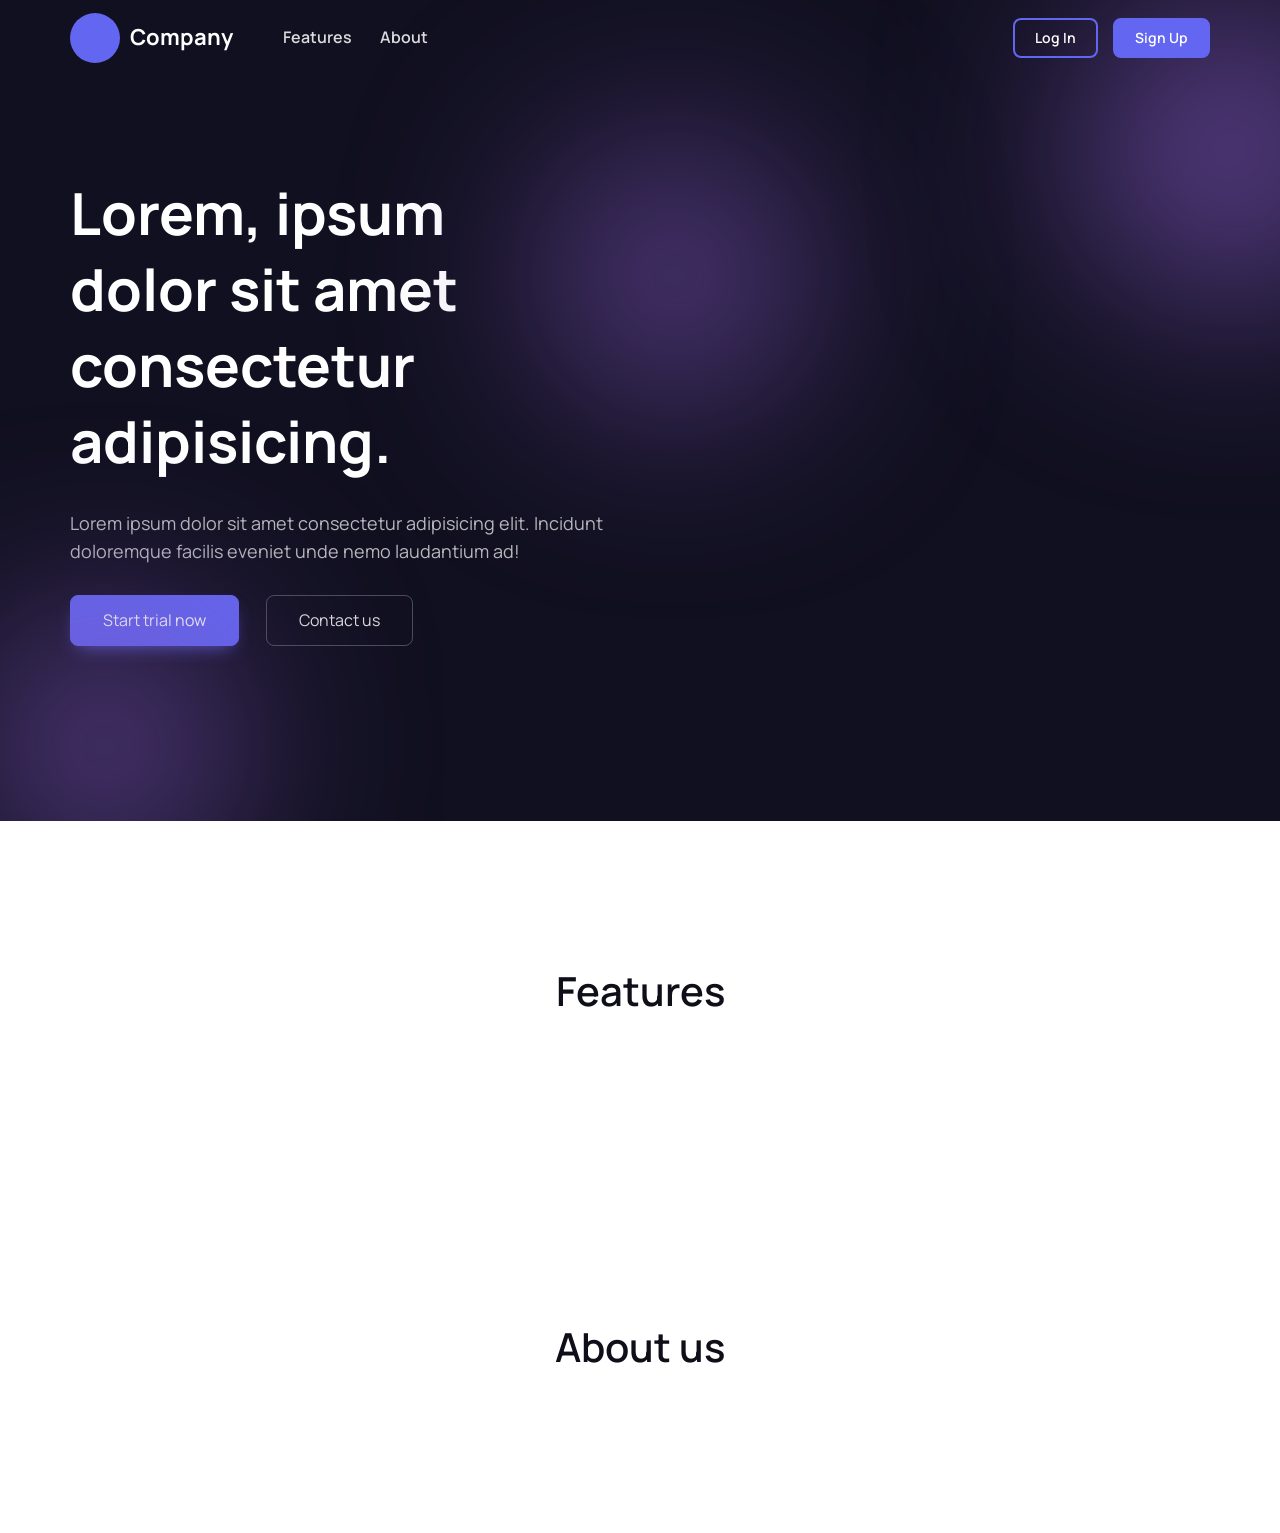
<file: index.html>
<!DOCTYPE html>
<html lang="en">

<head>
    <meta charset="UTF-8">
    <meta http-equiv="X-UA-Compatible" content="IE=edge">
    <meta name="viewport" content="width=device-width, initial-scale=1.0">
    <title>Project -landing</title>
    <link rel="stylesheet" href="https://cdnjs.cloudflare.com/ajax/libs/modern-normalize/1.1.0/modern-normalize.min.css?_v=20220617164234"
        integrity="sha512-wpPYUAdjBVSE4KJnH1VR1HeZfpl1ub8YT/NKx4PuQ5NmX2tKuGu6U/JRp5y+Y8XG2tV+wKQpNHVUX03MfMFn9Q=="
        crossorigin="anonymous" referrerpolicy="no-referrer" />
    <link rel="stylesheet" href="css/style.min.css?_v=20220617164234">
</head>

<body>

    <header class="header">
        <div class="container">
            <a class="logo" href="/">
                <div class="logo__img"></div>
                <div class="logo__name">Company</div>
            </a>

            <nav class="header-nav">
                <ul class="header-nav__list">
                    <li class="header-nav__list-item">
                        <a href="#features" class="header-nav__link" data-link>Features</a>
                    </li>
                    <li class="header-nav__list-item">
                        <a href="#about" class="header-nav__link" data-link>About</a>
                    </li>
                </ul>
            </nav>

            <div class="login-box">
                <button class="login-btn" type="button">Log In</button>
                <button class="login-btn signup-btn" type="button">Sign Up</button>
            </div>
        </div>
    </header>
    <section class="hero">
        <div class="container">
            <h1 class="hero__title">Lorem, ipsum dolor sit amet consectetur adipisicing.</h1>
            <p class="hero__text">Lorem ipsum dolor sit amet consectetur adipisicing elit. Incidunt doloremque facilis
                eveniet unde nemo laudantium ad!</p>
            <button class="btn btn--accent" type="button">Start trial now</button>
            <button class="btn" type="button">Contact us</button>
        </div>
        <div class="bg-hero bg-1"></div>
        <div class="bg-hero bg-2"></div>
        <div class="bg-hero bg-3"></div>
    </section>

    <section class="features section" id="features">
        <div class="container">
            <h2 class="title">Features</h2>
        </div>
    </section>
    <section class="about section" id="about">
        <div class="container">
            <h2 class="title">About us</h2>
        </div>
    </section>
    <script src="js/app.min.js?_v=20220617164234"></script>
</body>

</html>
</file>
<file: css/style.min.css>
@import url('https://fonts.googleapis.com/css2?family=Manrope:wght@200; 300;400;500;600;700;800&display=swap');*,::after,::before{-webkit-box-sizing:border-box;box-sizing:border-box;padding:0;margin:0}img{display:block}ol,ul{list-style:none}a{text-decoration:none}button{border:none;outline:0;cursor:pointer}body{font-family:Manrope,sans-serif;font-size:14px;font-weight:400}body.is-blocked{overflow:hidden}.container{width:100%;padding:0 10px}.section{padding:150px 0}.section .title{text-align:center;color:#0f0f19;font-size:40px;font-weight:600;line-height:1;margin-bottom:16px}.btn{border-radius:8px;border:1px solid rgba(255,255,255,.25);font-size:16px;line-height:25px;color:rgba(255,255,255,.85);padding:12px 32px;background-color:transparent;-webkit-transition:background-color 250ms,border 250ms,color 250ms;-o-transition:background-color 250ms,border 250ms,color 250ms;transition:background-color 250ms,border 250ms,color 250ms}.btn:hover{background-color:#fff;color:#33354d;border:1px solid #e2e5f1}.btn--accent{-webkit-box-shadow:0 8px 18px -8px rgba(99,102,241,.9);box-shadow:0 8px 18px -8px rgba(99,102,241,.9);border:1px solid #6366f1;background-color:#6366f1;color:#fff;-webkit-transition:background-color 250ms,border 250ms,color 250ms,-webkit-box-shadow 250ms;transition:background-color 250ms,border 250ms,color 250ms,-webkit-box-shadow 250ms;-o-transition:box-shadow 250ms,background-color 250ms,border 250ms,color 250ms;transition:box-shadow 250ms,background-color 250ms,border 250ms,color 250ms;transition:box-shadow 250ms,background-color 250ms,border 250ms,color 250ms,-webkit-box-shadow 250ms}.btn--accent:hover{-webkit-box-shadow:none;box-shadow:none;background-color:#4044ee;border:1px solid #4044ee;color:#fff}.header{width:100%;height:76px;padding:8px 0;background-color:transparent;position:absolute;top:0;left:0;z-index:2}.header .container{height:100%;display:-webkit-box;display:-ms-flexbox;display:flex;-webkit-box-align:center;-ms-flex-align:center;align-items:center}.header .logo{height:50px;display:block;display:-webkit-box;display:-ms-flexbox;display:flex;-webkit-box-align:center;-ms-flex-align:center;align-items:center;color:#fff;font-size:22px;font-weight:800;line-height:1;text-decoration:none;margin-right:50px}.header .logo:hover{text-decoration:none;color:#fff}.header .logo__img{width:50px;height:50px;border-radius:50%;background-color:#6366f1;margin-right:10px}.header .logo__name{padding-bottom:3px;height:100%;color:#fff;font-size:22px;font-weight:700;line-height:1;display:-webkit-box;display:-ms-flexbox;display:flex;-webkit-box-align:center;-ms-flex-align:center;align-items:center;-webkit-box-pack:center;-ms-flex-pack:center;justify-content:center}.header .login-box{display:-webkit-box;display:-ms-flexbox;display:flex}.header .login-btn{margin-right:15px;height:40px;border-radius:8px;border:2px solid #6366f1;background-color:transparent;color:#fff;font-size:14px;font-weight:600;line-height:1;padding-left:20px;padding-right:20px;-webkit-transition:background-color 250ms;-o-transition:background-color 250ms;transition:background-color 250ms}.header .login-btn:hover{background-color:#6366f1}.header .signup-btn{margin-right:0;background-color:#6366f1}.header .signup-btn:hover{background-color:#4044ee}.header .header-nav{height:100%;margin-right:auto}.header .header-nav__list{height:100%;display:-webkit-box;display:-ms-flexbox;display:flex}.header .header-nav__list-item{display:-webkit-box;display:-ms-flexbox;display:flex;-webkit-box-align:center;-ms-flex-align:center;align-items:center;-webkit-box-pack:center;-ms-flex-pack:center;justify-content:center}.header .header-nav__list-item:not(:last-child){margin-right:28px}.header .header-nav__link{text-decoration:none;color:rgba(255,255,255,.85);font-size:16px;font-weight:600;line-height:25.6px;-webkit-transition:color 250ms;-o-transition:color 250ms;transition:color 250ms}.header .header-nav__link:hover{text-decoration:none;color:#6366f1}.hero{padding:175px 0;background-color:#111020;position:relative;overflow:hidden}.hero__title{max-width:500px;color:#fff;font-size:58px;line-height:76px;font-weight:700;margin-bottom:30px}.hero__text{max-width:550px;margin-bottom:30px;color:rgba(255,255,255,.7);font-size:18px;font-weight:400;line-height:28px}.hero .btn--accent{margin-right:24px}.hero .bg-hero{width:250px;height:250px;background-color:rgba(121,82,179,.75);border-radius:50%;-webkit-filter:blur(100px);filter:blur(100px);position:absolute;pointer-events:none}.hero .bg-1{width:300px;height:300px;top:0;right:-70px;-webkit-transform:translateX(10%);-ms-transform:translateX(10%);transform:translateX(10%)}.hero .bg-2{top:150px;left:550px;background-color:rgba(121,82,179,.75)}.hero .bg-3{bottom:-50px;left:-20px}.dn{display:none}@media screen and (min-width:320px){.container{max-width:320px;margin:0 auto}}@media screen and (min-width:768px){.container{max-width:768px;padding:0 15px}}@media screen and (min-width:992px){.container{max-width:992px}}@media screen and (min-width:1200px){.container{max-width:1200px;padding:0 30px}}@media screen and (min-width:1400px){.container{max-width:1400px}}
</file>
